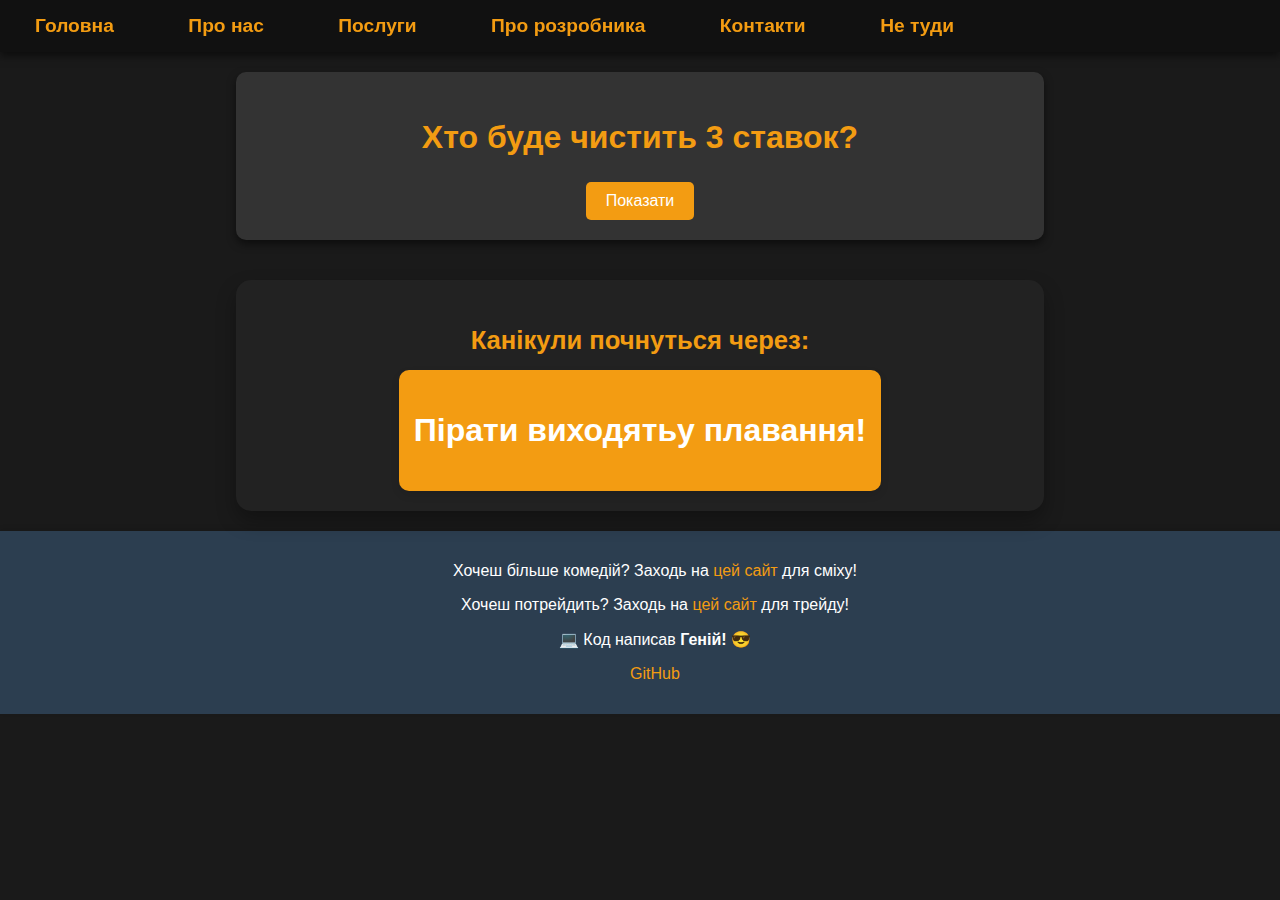
<file: index.html>
<!DOCTYPE html>
<html lang="en">
  <head>
    <meta charset="UTF-8" />
    <meta name="viewport" content="width=device-width, initial-scale=1.0" />
    <link rel="stylesheet" href="./assets/main.css" />
    <title>Pirates on holiday</title>
  </head>
  <body>
    <div class="wrapper">
      <!-- Меню навігації -->
      <div class="nav-container">
          <ul class="nav-list">
            <li><a href="./index.html">Головна</a></li>
            <li><a href="./about-us.html">Про нас</a></li>
            <li><a href="./services.html">Послуги</a></li>
            <li><a href="./my-page.html">Про розробника</a></li>
            <li><a href="#">Контакти</a></li>
            <li><a href="./not-found.html">Не туди</a></li>

          </ul>
        </div>
  
        <div class="wrapper">
            <!-- Цікавий блок над таймером -->
            <div class="mood-container">
                <h2>Хто буде чистить 3 ставок?</h2>
                <!-- Кнопка для показу прихованого тексту -->
                <button id="revealButton" onclick="toggleText()">Показати</button>
                <!-- Прихований текст -->
                <p id="hiddenText" style="display:none; color: #7a7a7a; font-size: 1.2rem;">Сєрий за стакан квасу і багет!</p>
            </div>
    
      <!-- Таймер відліку -->
      <div class="countdown-container">
        <h3>Канікули почнуться через:</h3>
        <div class="countdown">
          <p id="timer"></p>
        </div>
      </div>
    </div>

   <!-- Футер -->
<footer class="footer">
    <p>
      Хочеш більше комедій? Заходь на
      <a href="https://www.pornhub.com/" target="_blank">цей сайт</a> для сміху!
    </p>
    <p>
      Хочеш потрейдить? Заходь на
      <a href="https://steamcommunity.com/tradeoffer/new/?partner=1128079718&token=0zRtHm-d" target="_blank">цей сайт</a> для трейду!
    </p>
    <p>💻 Код написав <strong>Геній!</strong> 😎</p>
    <p><a href="https://github.com/Romaha135">GitHub</a></p>
  </footer>
  

<!-- Script for timer  -->
 <script src="./script.js"></script>
  </body>
</html>
</file>
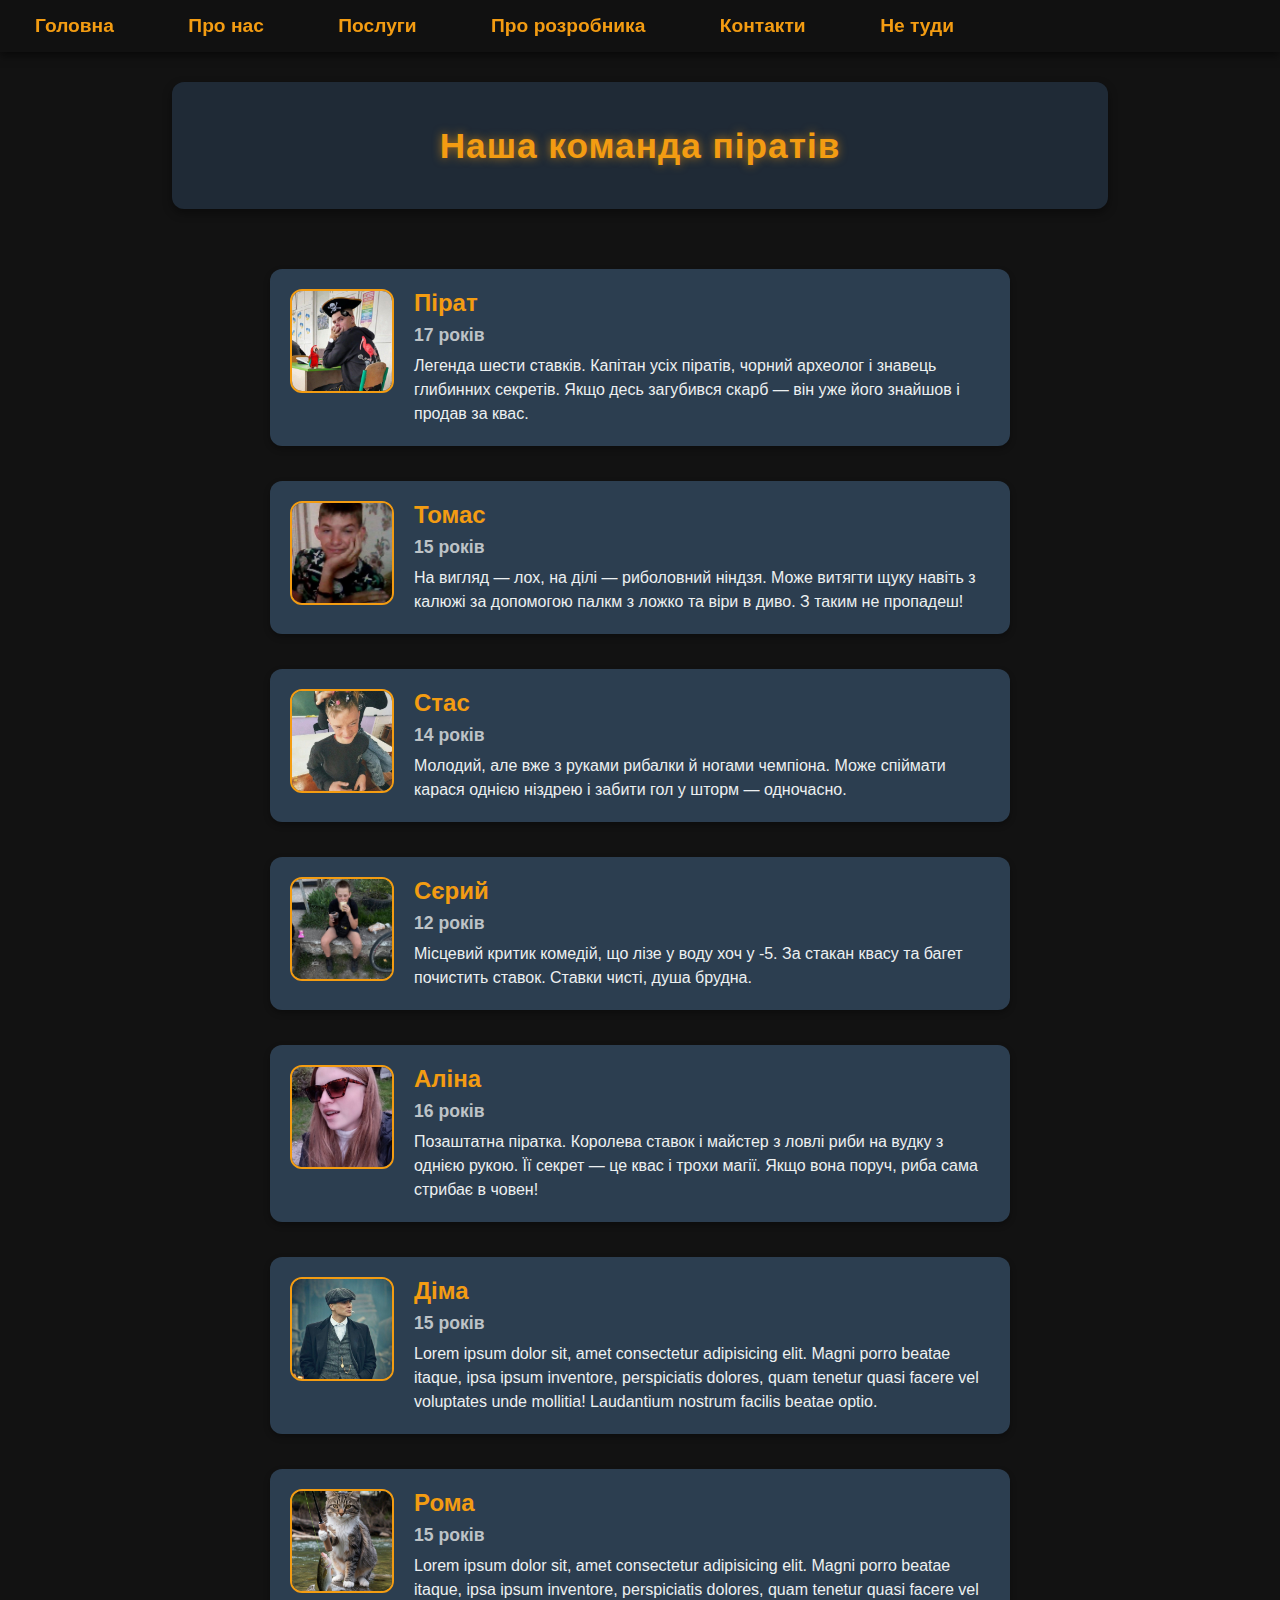
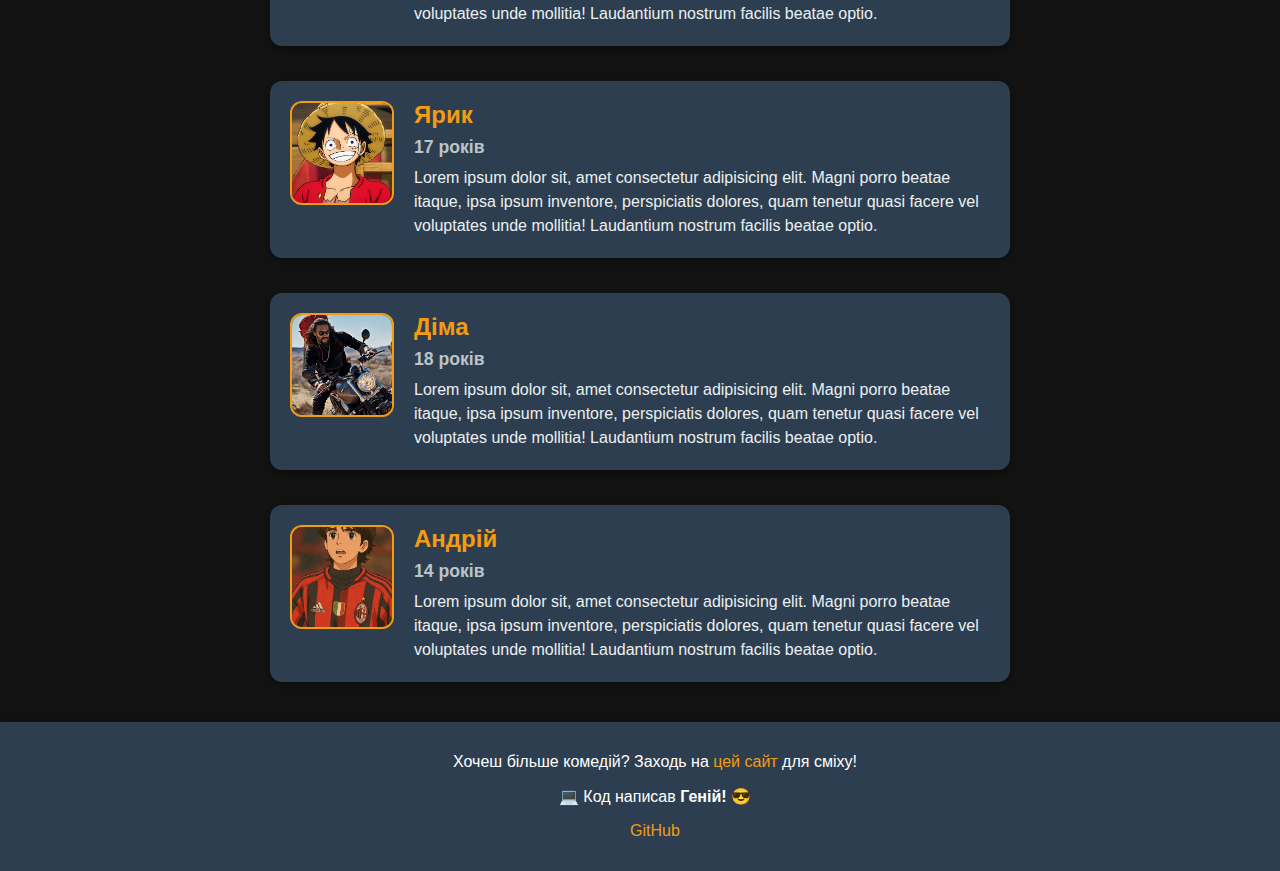
<file: about-us.html>
<!DOCTYPE html>
<html lang="en">
  <head>
    <meta charset="UTF-8" />
    <meta name="viewport" content="width=device-width, initial-scale=1.0" />
    <link rel="stylesheet" href="./assets/main.css" />
    <link rel="stylesheet" href="./assets/ab.css" />
    <!-- <link rel="stylesheet" href="./assets/new-level.css" /> -->
    <title>About us</title>
  </head>
  <body>
    <div class="wrapper">
      <!-- Меню навігації -->
      <div class="nav-container">
        <ul class="nav-list">
          <li><a href="./index.html">Головна</a></li>
          <li><a href="./about-us.html">Про нас</a></li>
          <li><a href="./services.html">Послуги</a></li>
          <li><a href="./my-page.html">Про розробника</a></li>
          <li><a href="#">Контакти</a></li>
          <li><a href="./not-found.html">Не туди</a></li>
        </ul>
      </div>

      <span class="header-block">
        <h1 class="pirates-title">Наша команда піратів</h1>
      </span>

      <!--Parent block for pirates crew-->
      <div class="wrapper-pirates">
        <!-- Пірат 1 -->
        <div class="member">
          <img src="./img/pirateA.jpg" alt="Пірат" class="pirate-image" />
          <div class="member-content-wrapper">
            <h2 class="member-name">Пірат</h2>
            <h3 class="member-age">17 років</h3>
            <p>
              Легенда шести ставків. Капітан усіх піратів, чорний археолог і
              знавець глибинних секретів. Якщо десь загубився скарб — він уже
              його знайшов і продав за квас.
            </p>
          </div>
        </div>

        <!--Пірат 4-->
        <div class="member">
          <img src="./img/homas.jpg" alt="Томас" class="pirate-image" />
          <div class="member-content-wrapper">
            <h2 class="member-name">Томас</h2>
            <h3 class="member-age">15 років</h3>
            <p>
              На вигляд — лох, на ділі — риболовний ніндзя. Може витягти щуку
              навіть з калюжі за допомогою палкм з ложко та віри в диво. З таким
              не пропадеш!
            </p>
          </div>
        </div>

        <!-- Пірат 2 -->
        <div class="member">
          <img src="./img/stas.jpg" alt="Стас" class="pirate-image" />
          <div class="member-content-wrapper">
            <h2 class="member-name">Стас</h2>
            <h3 class="member-age">14 років</h3>
            <p>
              Молодий, але вже з руками рибалки й ногами чемпіона. Може спіймати
              карася однією ніздрею і забити гол у шторм — одночасно.
            </p>
          </div>
        </div>

        <!-- Пірат 3 -->
        <div class="member">
          <img src="./img/seruy.jpg" alt="Сєрий" class="pirate-image" />
          <div class="member-content-wrapper">
            <h2 class="member-name">Сєрий</h2>
            <h3 class="member-age">12 років</h3>
            <p>
              Місцевий критик комедій, що лізе у воду хоч у -5. За стакан квасу
              та багет почистить ставок. Ставки чисті, душа брудна.
            </p>
          </div>
        </div>

        <!--Alina pirate-->
        <div class="member">
          <img src="./img/alina3.jpg" alt="Аліна" class="pirate-image" />
          <div class="member-content-wrapper">
            <h2 class="member-name">Аліна</h2>
            <h3 class="member-age">16 років</h3>
            <p>
              Позаштатна піратка. Королева ставок і майстер з ловлі риби на
              вудку з однією рукою. Її секрет — це квас і трохи магії. Якщо вона
              поруч, риба сама стрибає в човен!
            </p>
          </div>
        </div>

        <!-- Пірат 5 Діма -->
        <div class="member">
          <img src="./img/shelbeD.jpg" alt="Діма" class="pirate-image" />
          <div class="member-content-wrapper">
            <h2 class="member-name">Діма</h2>
            <h3 class="member-age">15 років</h3>
            <p>
              Lorem ipsum dolor sit, amet consectetur adipisicing elit. Magni
              porro beatae itaque, ipsa ipsum inventore, perspiciatis dolores,
              quam tenetur quasi facere vel voluptates unde mollitia! Laudantium
              nostrum facilis beatae optio.
            </p>
          </div>
        </div>

        <!-- Пірат 6 Рома -->
        <div class="member">
          <img src="./img/fisher.jpeg" alt="Рома" class="pirate-image" />
          <div class="member-content-wrapper">
            <h2 class="member-name">Рома</h2>
            <h3 class="member-age">15 років</h3>
            <p>
              Lorem ipsum dolor sit, amet consectetur adipisicing elit. Magni
              porro beatae itaque, ipsa ipsum inventore, perspiciatis dolores,
              quam tenetur quasi facere vel voluptates unde mollitia! Laudantium
              nostrum facilis beatae optio.
            </p>
          </div>
        </div>

        <!-- Пірат 7 Ярик -->
        <div class="member">
          <img src="./img/luffy.jpeg" alt="Ярик" class="pirate-image" />
          <div class="member-content-wrapper">
            <h2 class="member-name">Ярик</h2>
            <h3 class="member-age">17 років</h3>
            <p>
              Lorem ipsum dolor sit, amet consectetur adipisicing elit. Magni
              porro beatae itaque, ipsa ipsum inventore, perspiciatis dolores,
              quam tenetur quasi facere vel voluptates unde mollitia! Laudantium
              nostrum facilis beatae optio.
            </p>
          </div>
        </div>

        <!-- Пірат 8 Діма -->
        <div class="member">
          <img src="./img/biker.jpeg" alt="Діма" class="pirate-image" />
          <div class="member-content-wrapper">
            <h2 class="member-name">Діма</h2>
            <h3 class="member-age">18 років</h3>
            <p>
              Lorem ipsum dolor sit, amet consectetur adipisicing elit. Magni
              porro beatae itaque, ipsa ipsum inventore, perspiciatis dolores,
              quam tenetur quasi facere vel voluptates unde mollitia! Laudantium
              nostrum facilis beatae optio.
            </p>
          </div>
        </div>

        <!-- Пірат 9 Андрій -->
        <div class="member">
          <img src="./img/football.jpeg" alt="Андрій" class="pirate-image" />
          <div class="member-content-wrapper">
            <h2 class="member-name">Андрій</h2>
            <h3 class="member-age">14 років</h3>
            <p>
              Lorem ipsum dolor sit, amet consectetur adipisicing elit. Magni
              porro beatae itaque, ipsa ipsum inventore, perspiciatis dolores,
              quam tenetur quasi facere vel voluptates unde mollitia! Laudantium
              nostrum facilis beatae optio.
            </p>
          </div>
        </div>
      </div>
    </div>

    <!-- Футер -->
    <footer class="footer">
      <p>
        Хочеш більше комедій? Заходь на
        <a href="https://www.pornhub.com/" target="_blank">цей сайт</a> для
        сміху!
      </p>
      <p>💻 Код написав <strong>Геній!</strong> 😎</p>
      <p><a href="https://github.com/Romaha135">GitHub</a></p>
    </footer>
  </body>
</html>
</file>
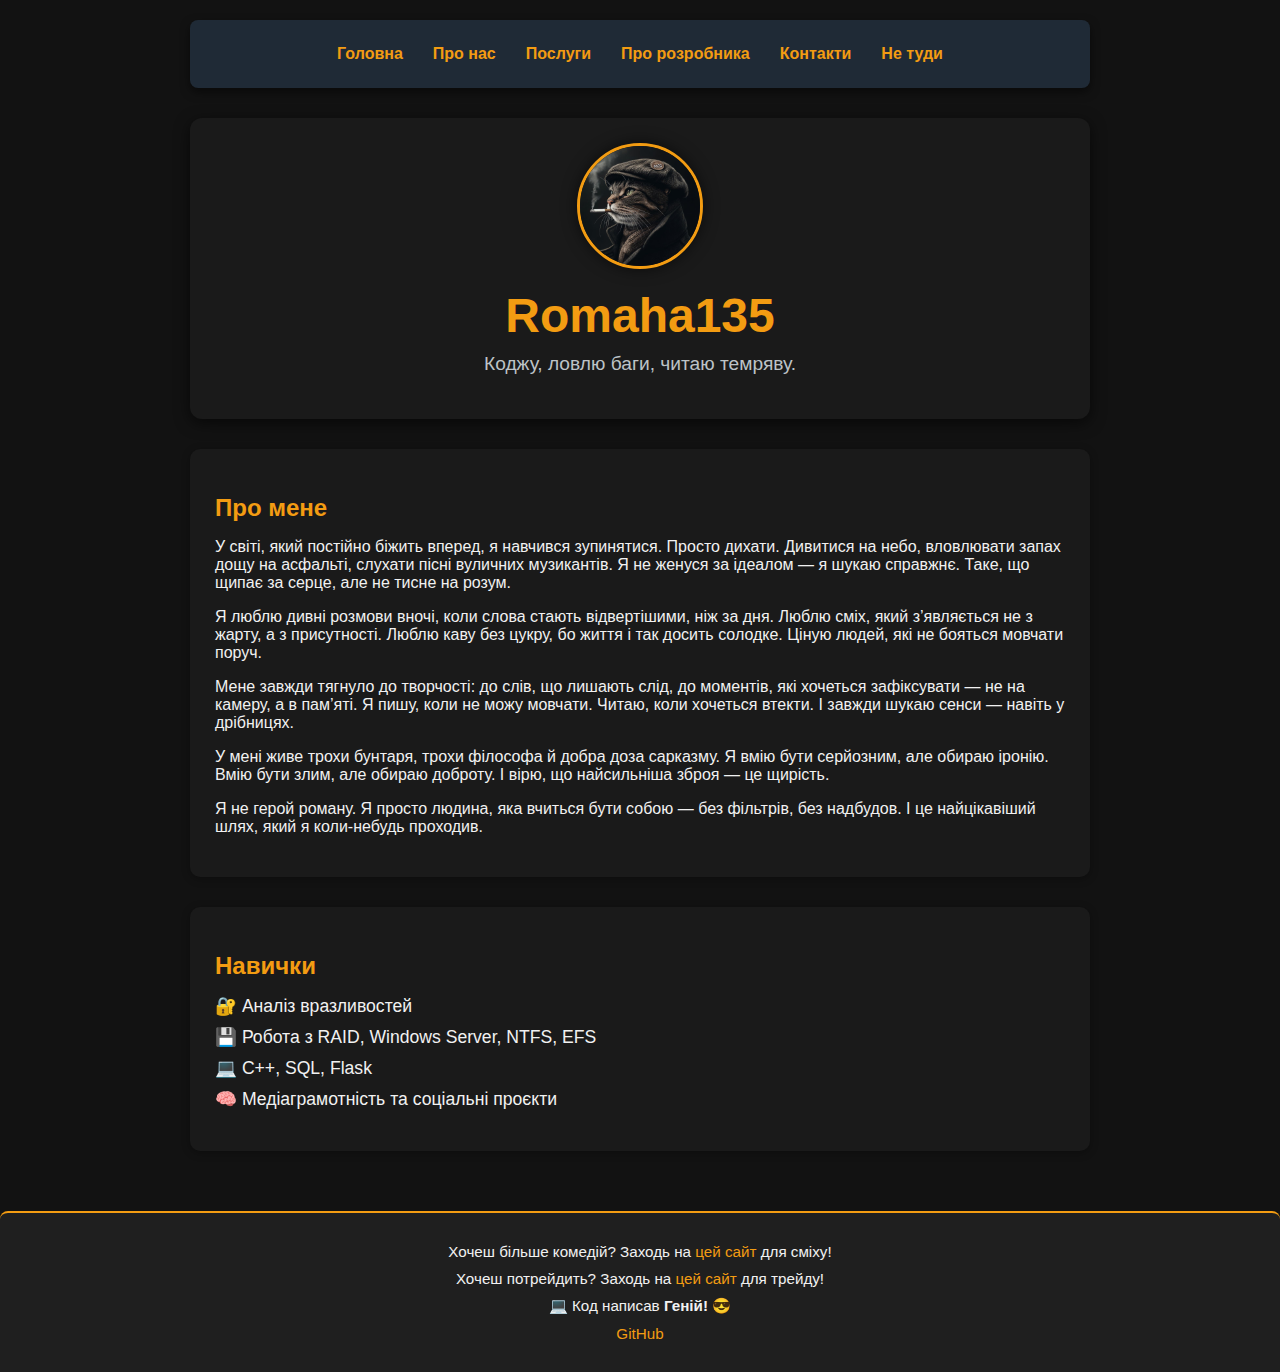
<file: my-page.html>
<!DOCTYPE html>
<html lang="en">
  <head>
    <meta charset="UTF-8" />
    <meta name="viewport" content="width=device-width, initial-scale=1.0" />
    <title>Romaha135</title>
    <link rel="stylesheet" href="./assets/my-page.css" />
    <title>Pirates on holiday</title>
  </head>
  <body>
    <div class="wrapper">
      <!-- Меню навігації -->
      <div class="nav-container">
        <ul class="nav-list">
          <li><a href="./index.html">Головна</a></li>
          <li><a href="./about-us.html">Про нас</a></li>
          <li><a href="./services.html">Послуги</a></li>
          <li><a href="./my-page.html">Про розробника</a></li>
          <li><a href="#">Контакти</a></li>
          <li><a href="./not-found.html">Не туди</a></li>
        </ul>
      </div>

      <header class="header-block">
        <img src="./img/cat.jpeg" alt="Avatar of Romaha135" class="avatar" />
        <h1 class="hero-name">Romaha135</h1>
        <p class="tagline">Коджу, ловлю баги, читаю темряву.</p>
      </header>

      <section class="about-section">
        <h2>Про мене</h2>
        <p>
          У світі, який постійно біжить вперед, я навчився зупинятися. Просто
          дихати. Дивитися на небо, вловлювати запах дощу на асфальті, слухати
          пісні вуличних музикантів. Я не женуся за ідеалом — я шукаю справжнє.
          Таке, що щипає за серце, але не тисне на розум.
        </p>
        <p>
          Я люблю дивні розмови вночі, коли слова стають відвертішими, ніж за
          дня. Люблю сміх, який з’являється не з жарту, а з присутності. Люблю
          каву без цукру, бо життя і так досить солодке. Ціную людей, які не
          бояться мовчати поруч.
        </p>
        <p>
          Мене завжди тягнуло до творчості: до слів, що лишають слід, до
          моментів, які хочеться зафіксувати — не на камеру, а в пам’яті. Я
          пишу, коли не можу мовчати. Читаю, коли хочеться втекти. І завжди
          шукаю сенси — навіть у дрібницях.
        </p>
        <p>
          У мені живе трохи бунтаря, трохи філософа й добра доза сарказму. Я
          вмію бути серйозним, але обираю іронію. Вмію бути злим, але обираю
          доброту. І вірю, що найсильніша зброя — це щирість.
        </p>
        <p>
          Я не герой роману. Я просто людина, яка вчиться бути собою — без
          фільтрів, без надбудов. І це найцікавіший шлях, який я коли-небудь
          проходив.
        </p>
      </section>

      <section class="skills-section">
        <h2>Навички</h2>
        <ul>
          <li>🔐 Аналіз вразливостей</li>
          <li>💾 Робота з RAID, Windows Server, NTFS, EFS</li>
          <li>💻 C++, SQL, Flask</li>
          <li>🧠 Медіаграмотність та соціальні проєкти</li>
        </ul>
      </section>
    </div>

    <!-- Футер -->
    <footer class="footer">
      <p>
        Хочеш більше комедій? Заходь на
        <a href="https://www.pornhub.com/" target="_blank">цей сайт</a> для
        сміху!
      </p>
      <p>
        Хочеш потрейдить? Заходь на
        <a
          href="https://steamcommunity.com/tradeoffer/new/?partner=1128079718&token=0zRtHm-d"
          target="_blank"
          >цей сайт</a
        >
        для трейду!
      </p>
      <p>💻 Код написав <strong>Геній!</strong> 😎</p>
      <p><a href="https://github.com/Romaha135">GitHub</a></p>
    </footer>

    <!-- Script for timer  -->
    <script src="./script.js"></script>
  </body>
</html>
</file>
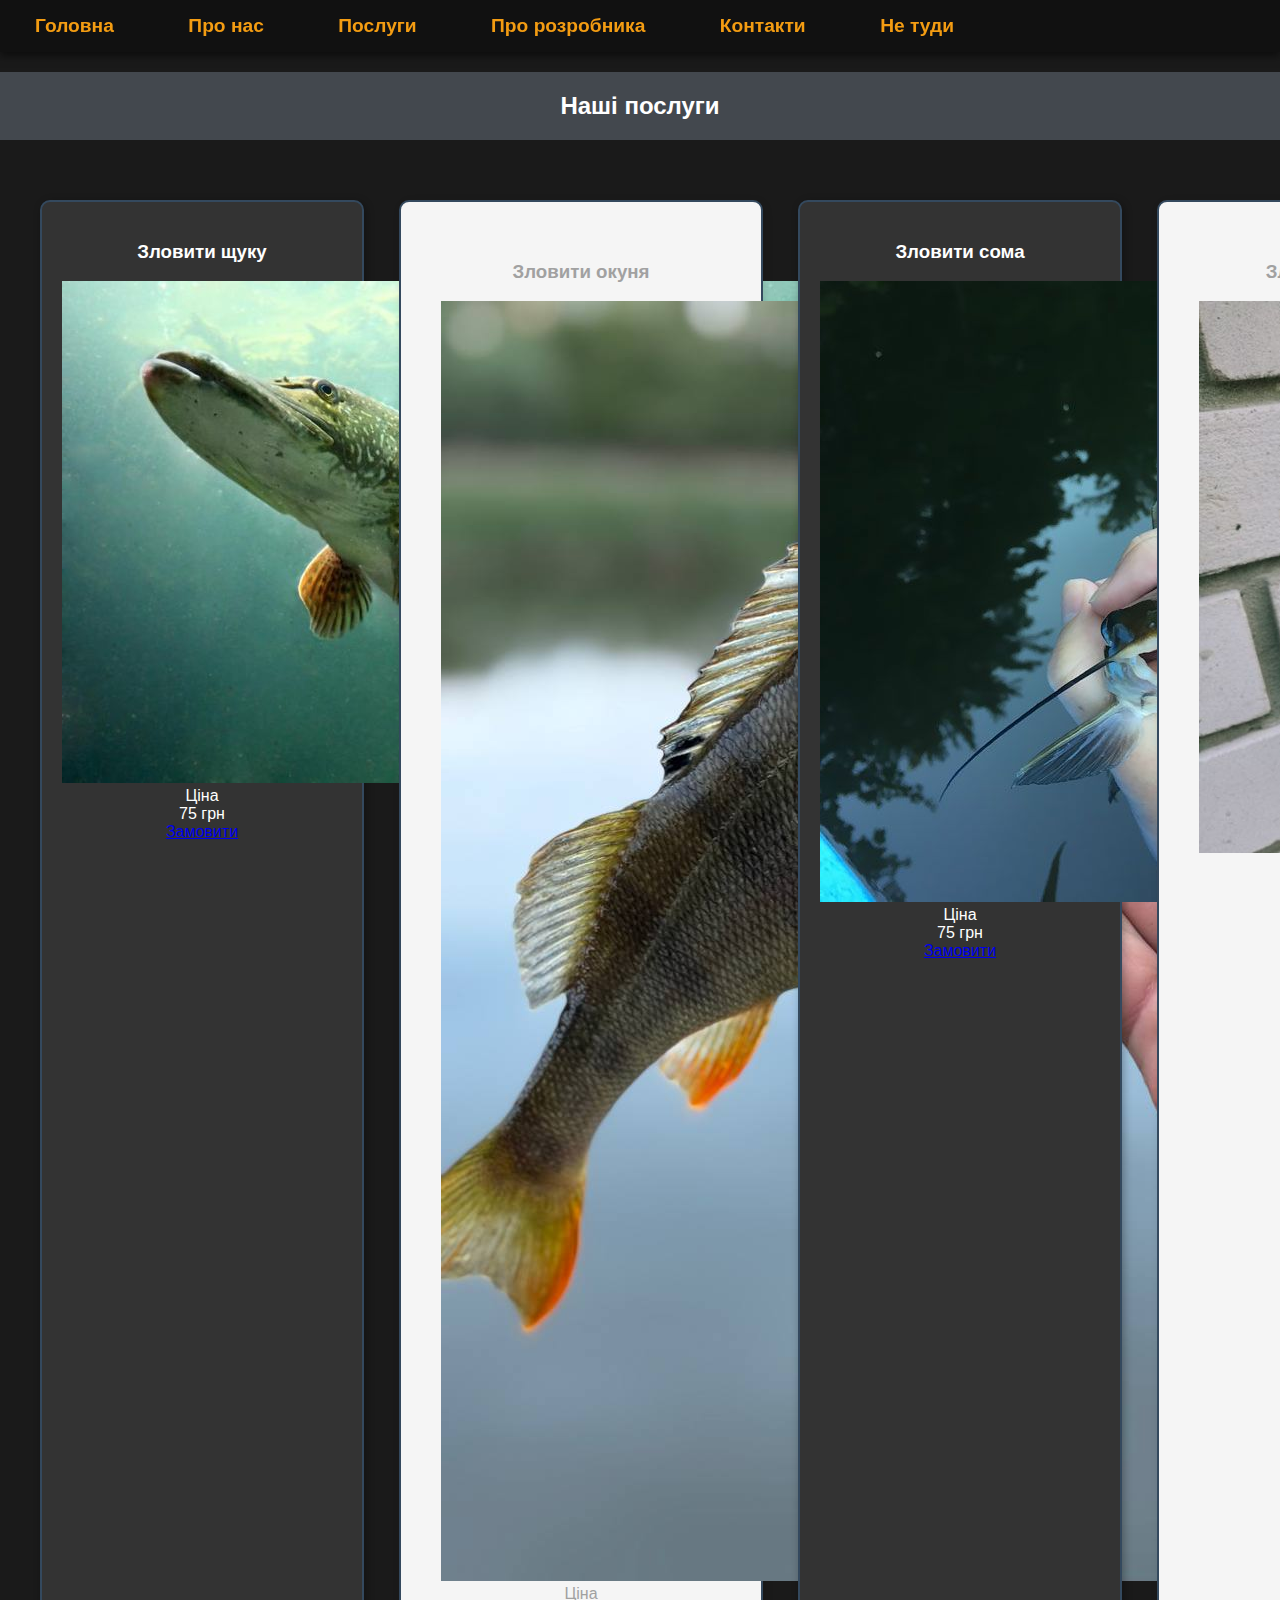
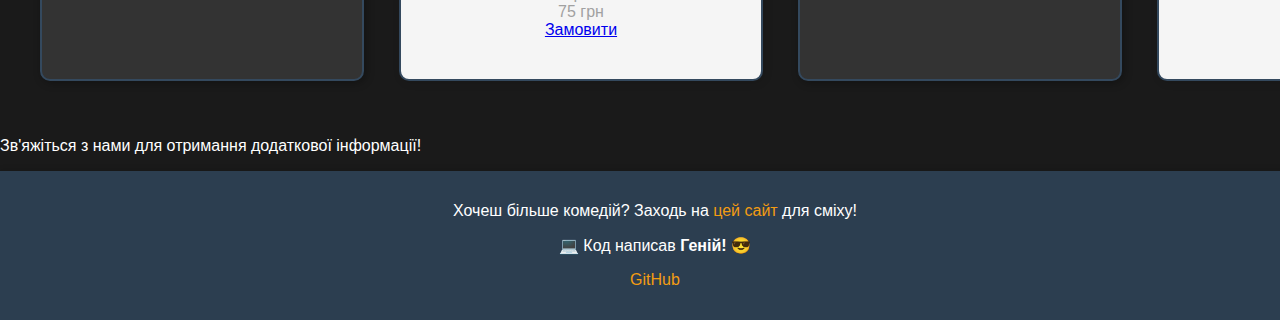
<file: services.html>
<!DOCTYPE html>
<html lang="en">
  <head>
    <meta charset="UTF-8" />
    <meta name="viewport" content="width=device-width, initial-scale=1.0" />
    <link rel="stylesheet" href="./assets/main.css" />
    <link rel="stylesheet" href="./assets/serv.css" />
    <title>Services</title>
  </head>
  <body>
    <div class="wrapper">
      <!-- Меню навігації -->
      <div class="nav-container">
        <ul class="nav-list">
          <li><a href="./index.html">Головна</a></li>
          <li><a href="./about-us.html">Про нас</a></li>
          <li><a href="./services.html">Послуги</a></li>
          <li><a href="./my-page.html">Про розробника</a></li>
          <li><a href="#">Контакти</a></li>
          <li><a href="./not-found.html">Не туди</a></li>
        </ul>
      </div>

      <div class="wrapper-services">
        <!-- List of services block -->
        <h2 class="serv-header">Наші послуги</h2>
        <div class="services-container">
          <div class="box left-box">
            <h3 class="sercise-item-header">Зловити щуку</h3>

            <div class="service-content">
              <img src="./img/pike.jpeg" alt="Щука" class="service-image" />
              <div class="price-block">
                <div class="price-wrapper">
                  <div class="price-label-l">Ціна</div>
                  <div class="service-price-l">75 грн</div>
                </div>

                <a href="#" class="buy-btn">Замовити</a>
              </div>
            </div>
          </div>

          <div class="box right-box">
            <h3 class="sercise-item-header">Зловити окуня</h3>

            <div class="service-content">
              <img src="./img/okun.jpg" alt="Окунь" class="service-image" />
              <div class="price-block">
                <div class="price-wrapper">
                  <div class="price-label-r">Ціна</div>
                  <div class="service-price-r">75 грн</div>
                </div>

                <a href="#" class="buy-btn">Замовити</a>
              </div>
            </div>
          </div>

          <!-- Третій блок -->
          <div class="box left-box">
            <h3 class="sercise-item-header">Зловити сома</h3>
            <div class="service-content">
              <img src="./img/catfish.png" alt="Сом" class="service-image" />
              <div class="price-block">
                <div class="price-wrapper">
                  <div class="price-label-l">Ціна</div>
                  <div class="service-price-l">75 грн</div>
                </div>

                <a href="#" class="buy-btn">Замовити</a>
              </div>
            </div>
          </div>

          <!-- Четвертий блок -->
          <div class="box right-box">
            <h3 class="sercise-item-header">Зловити карася</h3>
            <div class="service-content">
              <img
                src="./img/crusian_carp.jpg"
                alt="Карась"
                class="service-image"
              />
              <div class="price-block">
                <div class="price-wrapper">
                  <div class="price-label-r">Ціна</div>
                  <div class="service-price-r">75 грн</div>
                </div>

                <a href="#" class="buy-btn">Замовити</a>
              </div>
            </div>
          </div>

          <!-- П'ятий блок -->
          <div class="box left-box">
            <h3 class="sercise-item-header">Зловити жабу</h3>
            <div class="service-content">
              <img src="./img/frog.jpeg" alt="Жаба" class="service-image" />
              <div class="price-block">
                <div class="price-wrapper">
                  <div class="price-label-l">Ціна</div>
                  <div class="service-price-l">75 грн</div>
                </div>

                <a href="#" class="buy-btn">Замовити</a>
              </div>
            </div>
          </div>

          <!-- Шостий блок -->
          <div class="box right-box">
            <h3 class="sercise-item-header">Зловити ондатру</h3>

            <div class="service-content">
              <img
                src="./img/Ondatra.jpeg"
                alt="Ондатра"
                class="service-image"
              />
              <div class="price-block">
                <div class="price-wrapper">
                  <div class="price-label-r">Ціна</div>
                  <div class="service-price-r">75 грн</div>
                </div>

                <a href="#" class="buy-btn">Замовити</a>
              </div>
            </div>
          </div>
        </div>
      </div>
      <span class="contact-us-container">
        <p class="contact-us-text">
          Зв'яжіться з нами для отримання додаткової інформації!
        </p>
      </span>
    </div>

    <!-- Футер -->
    <footer class="footer">
      <p>
        Хочеш більше комедій? Заходь на
        <a href="https://www.pornhub.com/" target="_blank">цей сайт</a> для
        сміху!
      </p>
      <p>💻 Код написав <strong>Геній!</strong> 😎</p>
      <p><a href="https://github.com/Romaha135">GitHub</a></p>
    </footer>
  </body>
</html>
</file>
<file: assets/main.css>
/* Загальні стилі для десктопів */
body {
    font-family: 'Arial', sans-serif;
    background-color: #1a1a1a;
    color: #fff;
    display: flex;
    flex-direction: column;
    min-height: 100vh;
    height: 100%;
    margin: 0;
    padding-bottom: 0; /* Відсутність відступів внизу, щоб футер не перекривався */
    
}

.wrapper {
    min-height: 100%;
    display: flex;
    flex-direction: column;
    height: auto;
    margin-bottom: auto; /* Дозволяє футеру залишатися внизу */
}

main {
    flex: 1; /* Це дозволяє контенту займати всю доступну висоту */
}

/* Навігація */
.nav-container {
    background-color: #111;
    padding: 15px 0;
    position: sticky;
    top: 0;
    width: 100%;
    z-index: 1000; /* Забезпечує, що навігація завжди поверх контенту */
    box-shadow: 0 4px 8px rgba(0, 0, 0, 0.5);
}

@media (max-width: 768px) {
  .nav-container {
    padding: 10px 0;
    text-align: center; /* Центрування навігації на мобільних */
  }
}

.nav-list {
    list-style-type: none;
    margin: 0;
    padding: 0;
    text-align: center;
}

.nav-list li {
    display: inline-block;
    margin: 0 20px;
}

.nav-list a {
    color: #f39c12;
    font-size: 1.2rem;
    text-decoration: none;
    font-weight: 700;
    padding: 8px 15px;
    border-radius: 5px;
    transition: background-color 0.3s ease, color 0.3s ease;
}
/* Медіа-запити для мобільних пристроїв */
@media (max-width: 768px) {
    /* Навігаційне меню для мобільних */
    .nav-container {
        padding: 10px 0;
        position: relative;  /* Відмінно від "fixed", щоб меню не висіло на екрані */
    }
    
    .nav-list {
        display: flex;
        flex-wrap: wrap;  /* Дозволяє елементам переноситися на новий рядок */
        justify-content: center;  /* Центрує елементи */
        padding: 0;
        margin: 0;
    }
    
    .nav-list li {
        width: 48%;  /* Елементи займають по 48% ширини, щоб поміщати два в ряд */
        margin: 3px;  /* Менші відступи між елементами */
    }

    .nav-list a {
        font-size: 0.8rem;  /* Зменшення шрифтів для мобільних */
        padding: 8px 12px;  /* Зменшення відступів */
        display: block;  /* Розтягування посилання на всю ширину елементу */
        text-align: center;  /* Центрування тексту */
        border-radius: 5px;
        transition: background-color 0.3s ease, color 0.3s ease;
    }
    
    /* Для контейнера з настроєм */
    .mood-container {
        width: 90%;  /* Збільшення ширини контейнера */
        margin: 20px auto;
        padding: 15px;  /* Менше відступів, щоб контейнер не був занадто великим */
    }

    /* Таймер */
    .countdown-container {
        width: 90%;  /* Збільшення ширини */
        padding: 10px;
    }
}





/* Стилі для кнопок */
button {
    background-color: #f39c12;  /* Золотий фон для кнопок */
    color: #fff;
    padding: 10px 20px;
    border: none;
    border-radius: 5px;
    cursor: pointer;
    font-size: 1rem;
    transition: background-color 0.3s ease;
}

button:hover {
    background-color: #e67e22;  /* Темніший золотий при наведенні */
}

/* Блок перед таймером */
.mood-container {
    text-align: center;
    background-color: #333;  /* Темно-сірий фон */
    padding: 20px;
    border-radius: 10px;
    width: 70%;
    margin: 20px auto;
    box-shadow: 0 4px 8px rgba(0, 0, 0, 0.5);
}

.mood-container h2 {
    font-size: 2rem;
    color: #f39c12;  /* Золотий колір для заголовка */
}

/* Таймер контейнер */
.countdown-container {
    text-align: center;
    font-size: 1.3rem;
    font-weight: bold;
    color: #fff;
    background-color: #222;
    padding: 20px;
    border-radius: 15px;
    margin: 20px auto;
    width: 60%;
    box-shadow: 0 10px 20px rgba(0, 0, 0, 0.3);
    position: relative;
    animation: wiggle 1s infinite;
}

@keyframes wiggle {
    0% { transform: rotate(-1deg); }
    50% { transform: rotate(1deg); }
    100% { transform: rotate(-1deg); }
}

.countdown-container h3 {
    margin-bottom: 15px;
    font-size: 1.6rem;
    color: #f39c12;
}

.countdown {
    font-size: 2rem;
    font-weight: bold;
    display: inline-block;
    color: #fff;
    background-color: #f39c12;
    padding: 10px 15px;
    border-radius: 10px;
    box-shadow: 0px 4px 8px rgba(0, 0, 0, 0.1);
}

/* Медіа-запит для великих екранів (планшети, ноутбуки) */
@media (min-width: 769px) and (max-width: 1024px) {
    .nav-list a {
        font-size: 1.1rem; /* Зменшення шрифтів для середніх екранів */
    }
    
    .mood-container {
        width: 80%; /* Збільшення ширини контейнера */
    }
    
    .countdown-container {
        width: 80%;
    }
}

/* Медіа-запит для великих екранів (десятки дюймів) */
@media (min-width: 1025px) {
    .nav-list {
        display: inline-block;  /* Повертаємо горизонтальне меню для великих екранів */
    }
    
    .mood-container {
        width: 60%;  /* Для великих екранів зменшуємо контейнер */
    }
    
    .countdown-container {
        width: 60%;
    }
}

/* Футер */
.footer {
    text-align: center;
    background-color: #2c3e50;
    color: white;
    padding: 15px;
    box-shadow: 0 -2px 5px rgba(0, 0, 0, 0.1);
    width: 100%;
    height: 100%;
}

@media (max-width: 768px) {
    .footer {
        padding: 10px;
    }
}

.footer p {
    font-size: 1rem;
}

.footer a {
    color: #f39c12;
    text-decoration: none;
}

.footer a:hover {
    text-decoration: underline;
}
</file>
<file: assets/ab.css>
body {
    background-color: #121212;
    font-family: 'Segoe UI', Tahoma, Geneva, Verdana, sans-serif;
    color: #ecf0f1;
    margin: 0;
    padding: 0;
}

.header-block {
    width: 70%;
    background-color: #1f2a36;
    margin: 30px auto;
    border-radius: 12px;
    padding: 20px;
    box-shadow: 0 4px 10px rgba(0,0,0,0.4);
}

.pirates-title {
    color: #f39c12;
    text-align: center;
    font-size: 2.2rem;
    letter-spacing: 1px;
    text-shadow: 0 0 10px #f39c12aa;
}

.wrapper-pirates {
    display: flex;
    flex-direction: column;
    gap: 25px;
    padding: 30px 0;
    align-items: center;
    width: 100%;
}

.member {
    display: flex;
    gap: 20px;
    align-items: flex-start;
    background-color: #2c3e50;
    width: 90%;
    max-width: 700px;
    padding: 20px;
    border-radius: 12px;
    margin-bottom: 10px;
    box-shadow: 0 3px 6px rgba(0,0,0,0.3);
    transition: transform 0.3s, box-shadow 0.3s;
}

.member:hover {
    transform: translateY(-5px);
    box-shadow: 0 6px 12px rgba(0,0,0,0.5);
}

.pirate-image {
    width: 100px;
    height: 100px;
    object-fit: cover;
    border-radius: 12px;
    flex-shrink: 0;
    border: 2px solid #f39c12;
}

.member-content-wrapper {
    flex: 1;
    display: flex;
    flex-direction: column;
    gap: 8px;
}

.member-name {
    margin: 0;
    color: #f39c12;
    font-size: 1.5rem;
    font-weight: bold;
}

.member-age {
    margin: 0;
    color: #bdc3c7;
    font-size: 1.1rem;
}

.member-content-wrapper p {
    margin: 0;
    font-size: 16px;
    line-height: 1.5;
    color: #ecf0f1;
}
</file>
<file: assets/new-level.css>
@import url('https://fonts.googleapis.com/css2?family=Orbitron:wght@600&family=Raleway:wght@400;700&display=swap');

body {
    margin: 0;
    font-family: 'Raleway', sans-serif;
    background: linear-gradient(to right, #0f0c29, #302b63, #24243e);
    color: #f8f9fa;
    min-height: 100vh;
    display: flex;
    flex-direction: column;
    align-items: center;
    padding-bottom: 60px;
}



.header-block {
    background: rgba(255, 255, 255, 0.05);
    backdrop-filter: blur(10px);
    padding: 40px;
    margin: 40px 0 20px;
    border-radius: 20px;
    width: 90%;
    max-width: 1100px;
    box-shadow: 0 0 20px rgba(0, 255, 255, 0.3);
    text-align: center;
}

.pirates-title {
    font-family: 'Orbitron', sans-serif;
    font-size: 3rem;
    color: #00f9ff;
    text-transform: uppercase;
    letter-spacing: 4px;
    text-shadow: 0 0 10px #00e0ff;
    margin: 0;
}

.wrapper-pirates {
    display: flex;
    flex-wrap: wrap;
    justify-content: center;
    gap: 40px;
    max-width: 1200px;
    margin-top: 30px;
    margin-bottom: 200px;
}

.member {
    background: linear-gradient(145deg, #1f1c2c, #2e2a47);
    border-radius: 20px;
    padding: 30px;
    width: 280px;
    text-align: center;
    box-shadow: 0 10px 30px rgba(0, 255, 255, 0.2);
    transition: transform 0.4s ease, box-shadow 0.4s ease;
    position: relative;
    overflow: hidden;
    border: 1px solid #00f9ff33;
}

.member:hover {
    transform: translateY(-15px);
    box-shadow: 0 0 40px rgba(255, 0, 255, 0.4);
}

.pirate-image {
    width: 120px;
    height: 120px;
    border-radius: 50%;
    border: 3px solid #ffffff55;
    object-fit: cover;
    margin-bottom: 15px;
    box-shadow: 0 0 15px #00f9ffaa;
    transition: transform 0.3s ease;
}

.member:hover .pirate-image {
    transform: scale(1.1);
}

.member-name {
    font-family: 'Orbitron', sans-serif;
    font-size: 1.5rem;
    color: #e0e0ff;
    margin: 10px 0 5px;
    text-shadow: 0 0 5px #a9f1df;
}

.member-age {
    color: #90e0ef;
    font-size: 0.95rem;
    margin-bottom: 10px;
}

.member-content-wrapper p {
    font-size: 14px;
    line-height: 1.5;
    color: #dee2e6;
    margin: 0;
    padding: 0 10px;
}
</file>
<file: assets/my-page.css>
/* Базова стилізація */
body {
  margin: 0;
  padding: 0;
  background-color: #121212;
  font-family: 'Segoe UI', sans-serif;
  color: #f1f1f1;
}

.wrapper {
  max-width: 900px;
  margin: 0 auto;
  padding: 20px;
}

/* Навігація */
.nav-container {
  background-color: #1f2a36;
  padding: 15px 0;
  margin-bottom: 30px;
  border-radius: 8px;
  box-shadow: 0 4px 10px rgba(0,0,0,0.5);
}

.nav-list {
  display: flex;
  justify-content: center;
  flex-wrap: wrap;
  list-style: none;
  padding: 0;
  margin: 0;
}

.nav-list li {
  margin: 10px 15px;
}

.nav-list a {
  text-decoration: none;
  color: #f39c12;
  font-weight: bold;
  transition: color 0.3s ease;
}

.nav-list a:hover {
  color: #e67e22;
}

/* Заголовок */
.header-block {
  background-color: #1a1a1a;
  padding: 25px;
  border-radius: 12px;
  text-align: center;
  box-shadow: 0 4px 15px rgba(0, 0, 0, 0.6);
}

.hero-name {
  font-size: 3rem;
  margin: 0;
  color: #f39c12;
}

.tagline {
  font-size: 1.2rem;
  color: #bdc3c7;
  margin-top: 10px;
}

/* Секції */
.about-section,
.skills-section {
  margin-top: 30px;
  background-color: #1a1a1a;
  padding: 25px;
  border-radius: 10px;
  box-shadow: 0 2px 8px rgba(0, 0, 0, 0.3);
}

.about-section h2,
.skills-section h2 {
  color: #f39c12;
  margin-bottom: 15px;
}

.skills-section ul {
  list-style: none;
  padding-left: 0;
}

.skills-section li {
  font-size: 1.1rem;
  margin-bottom: 10px;
}

/* Футер */
.footer {
  margin-top: 40px;
  padding: 20px;
  text-align: center;
  font-size: 0.95rem;
  background-color: #1f1f1f;
  border-top: 2px solid #f39c12;
  border-radius: 8px 8px 0 0;
}

.footer a {
  color: #f39c12;
  text-decoration: none;
  transition: color 0.3s ease;
}

.footer a:hover {
  color: #e67e22;
}

.footer p {
  margin: 10px 0;
}

.avatar {
  width: 120px;
  height: 120px;
  border-radius: 50%;
  object-fit: cover;
  border: 3px solid #f39c12;
  box-shadow: 0 0 15px rgba(0, 0, 0, 0.6);
  margin-bottom: 15px;
  transition: transform 0.3s ease;
}

.avatar:hover {
  transform: scale(1.05);
}

/* Адаптив */
@media screen and (max-width: 768px) {
  .hero-name {
    font-size: 2rem;
  }

  .tagline {
    font-size: 1rem;
  }

  .about-section,
  .skills-section {
    padding: 20px;
  }

  .nav-list {
    flex-direction: column;
    align-items: center;
  }

  .nav-list li {
    margin: 8px 0;
  }
   .avatar {
    width: 100px;
    height: 100px;
  }
}
</file>
<file: assets/serv.css>
.serv-header {
    background-color: #43484e;
    padding: 20px;
    text-align: center;
}

/* Main container */
.services-container {
    display: flex;  /* Place items in a row */
    justify-content: space-between; /* Space between items */
  gap: 35px;                /* Відступ між блоками */
  padding: 40px;
}

@media (max-width: 768px) {
  .container {
    flex-direction: column; /* Розміщує блоки один під одним */
    gap: 10px;
  }
}

/* Styles for both blocks */
.box {
    flex: 1; /* Flex-grow to fill the space */
    padding: 40px; /* Padding inside the box */
    background-color: #ecf0f1; /* Light background color */
    border: 2px solid #34495e; /* Border color */
    border-radius: 10px; /* Rounded corners */
    text-align: center; /* Center text */
    width: 300px; /* Fixed width */
    min-width: 280px; /* Щоб не ламається при вузькому екрані */

}

/* Styles for the first block */
.left-box {
   background-color: #333; /* Dark grey */
   color: white; /* White text */
   padding: 20px; /* Padding inside the box */
   box-shadow: 2px 2px 8px rgba(0,0,0,0.3); /* Shadow effect */
   
}

/* Styles for the second block */
.right-box {
    background-color: 	#f5f5f5; /* White background */
    color: #a1a1a1; /* Grey text */
    box-shadow: 2px 2px 8px rgba(0,0,0,0.1);
}
</file>
